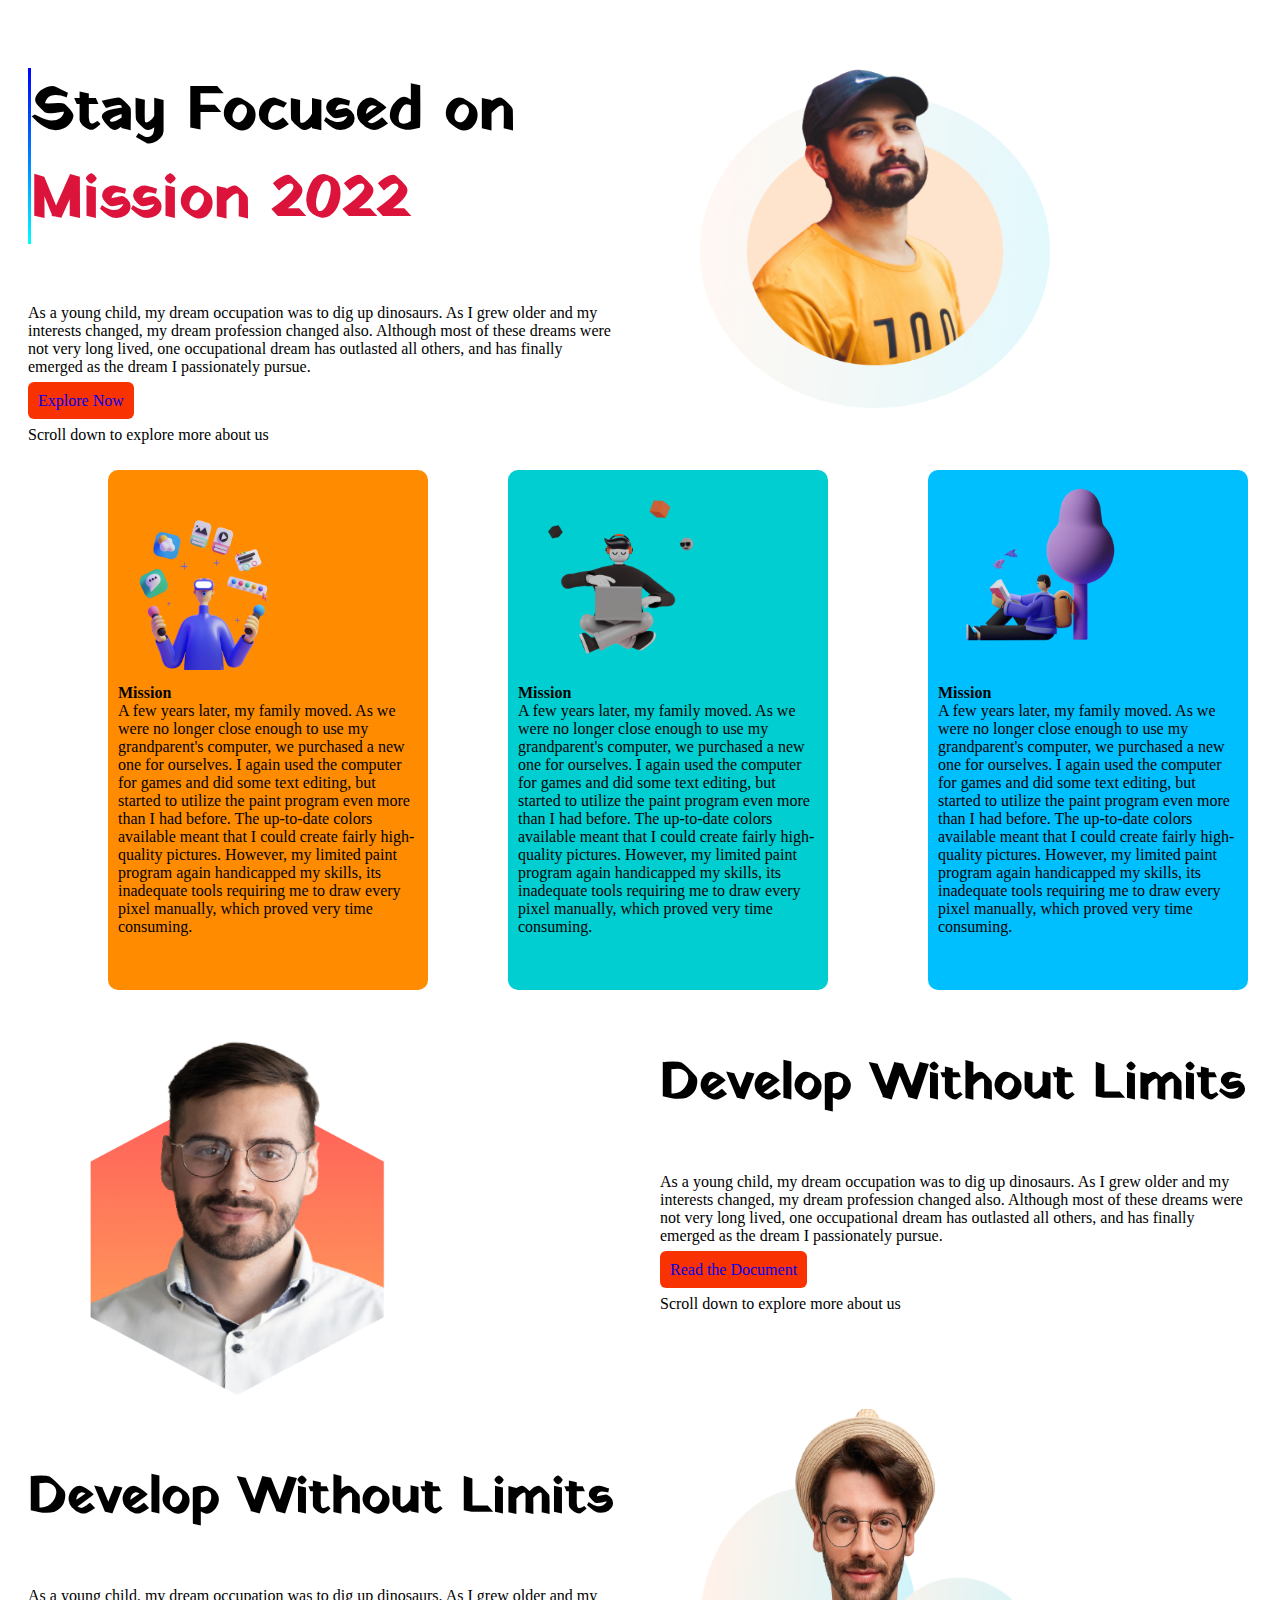
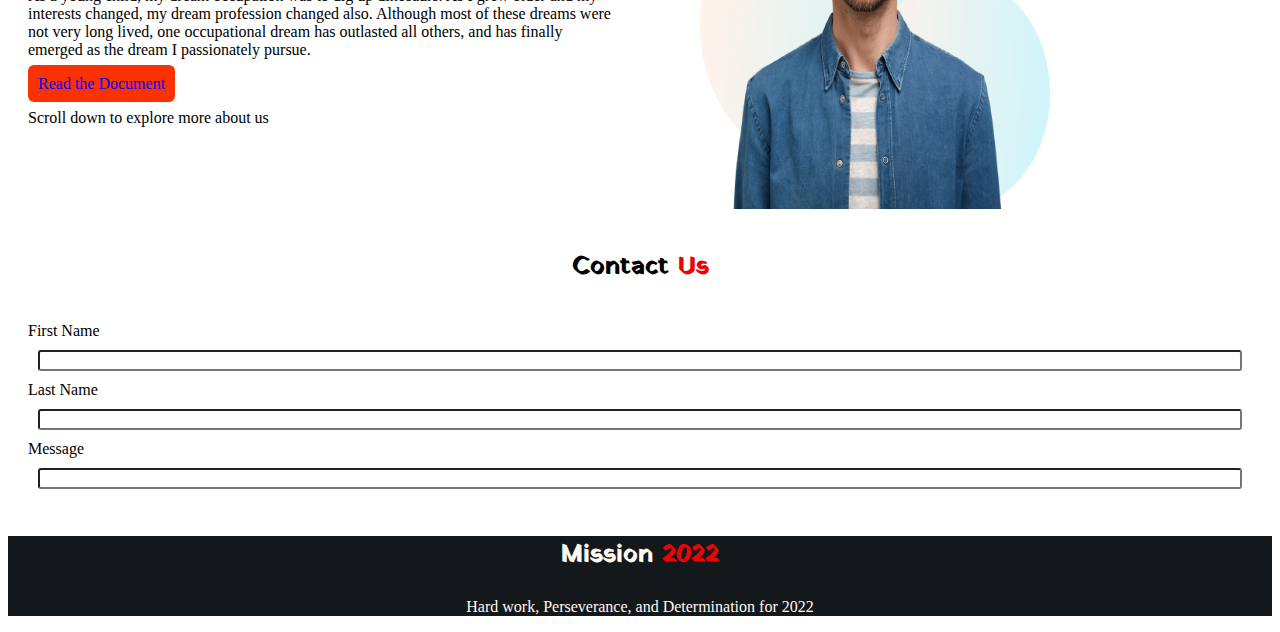
<file: assignments/assignment 1/index.html>
<!DOCTYPE html>
<html lang="en">
<head>
    <meta charset="UTF-8">
    <meta http-equiv="X-UA-Compatible" content="IE=edge">
    <meta name="viewport" content="width=device-width, initial-scale=1.0">
    <title>Mostafiz Portfolio</title>
    <link rel="stylesheet" href="style.css">
    <link rel="preconnect" href="https://fonts.googleapis.com">
<link rel="preconnect" href="https://fonts.gstatic.com" crossorigin>
<link href="https://fonts.googleapis.com/css2?family=Yatra+One&display=swap" rel="stylesheet">
</head>
<body>
    <section class="s1">
        <div class="half-width">

            <div id="web-dev">
                <h3>Stay Focused on<br><span class="orange-color"> Mission 2022</span></h3>
            </div>
            <p>
                As a young child, my dream occupation was to dig up dinosaurs. As I grew older and my interests changed, my dream profession changed also. Although most of these dreams were not very long lived, one occupational dream has outlasted all others, and has finally emerged as the dream I passionately pursue.
            </p> 
            <a class="link-button" href="facebook.com/shahrinshahon" target="blank">Explore Now</a>
            <p>Scroll down to explore more about us</p>  
        </div>
        <div class="half-width">
            <img src="images/person/person-2.png" alt="My Picture">
        </div>
    </section>

    <section class="s1">
        <div class="slider card-color"><img src="images/illustrators/illustrator-1.png" alt=""><div><b>Mission</b></div><div> A few years later, my family moved. As we were no longer close enough to use my grandparent's computer, we purchased a new one for ourselves. I again used the computer for games and did some text editing, but started to utilize the paint program even more than I had before. The up-to-date colors available meant that I could create fairly high-quality pictures. However, my limited paint program again handicapped my skills, its inadequate tools requiring me to draw every pixel manually, which proved very time consuming.</div></div>
        <div class="slider card-color1"><img src="images/illustrators/illustrator-2.png" alt=""><div><b>Mission</b></div><div> A few years later, my family moved. As we were no longer close enough to use my grandparent's computer, we purchased a new one for ourselves. I again used the computer for games and did some text editing, but started to utilize the paint program even more than I had before. The up-to-date colors available meant that I could create fairly high-quality pictures. However, my limited paint program again handicapped my skills, its inadequate tools requiring me to draw every pixel manually, which proved very time consuming.</div></div>
        <div class="slider card-color2"><img src="images/illustrators/illustrator-3.png" alt=""><div><b>Mission</b></div><div> A few years later, my family moved. As we were no longer close enough to use my grandparent's computer, we purchased a new one for ourselves. I again used the computer for games and did some text editing, but started to utilize the paint program even more than I had before. The up-to-date colors available meant that I could create fairly high-quality pictures. However, my limited paint program again handicapped my skills, its inadequate tools requiring me to draw every pixel manually, which proved very time consuming.</div></div>
    </section>


    
    <section class="s1">
        <div class="half-width">
            <img src="images/person/person-3.png" alt="My Picture">
        </div>
        <div class="half-width">

            <div class="fsize">
                <h3>Develop Without Limits</h3>
            </div>
            <p>
                As a young child, my dream occupation was to dig up dinosaurs. As I grew older and my interests changed, my dream profession changed also. Although most of these dreams were not very long lived, one occupational dream has outlasted all others, and has finally emerged as the dream I passionately pursue.
            </p> 
            <a class="link-button" href="facebook.com/shahrinshahon" target="blank">Read the Document</a>
            <p>Scroll down to explore more about us</p>  
        </div>

    </section>

    <section class="s1">
        
        <div class="half-width">

            <div class="fsize">
                <h3>Develop Without Limits</h3>
            </div>
            <p>
                As a young child, my dream occupation was to dig up dinosaurs. As I grew older and my interests changed, my dream profession changed also. Although most of these dreams were not very long lived, one occupational dream has outlasted all others, and has finally emerged as the dream I passionately pursue.
            </p> 
            <a class="link-button" href="facebook.com/shahrinshahon" target="blank">Read the Document</a>
            <p>Scroll down to explore more about us</p>  
        </div>

        <div class="half-width">
            <img src="images/person/person-4.png" alt="My Picture">
        </div>

    </section>
    <section >
        <div class="footer-font">
            <h3 >Contact<span> Us</span></h3>
        </div>
        <form class="form-design">
            <label for="fname">First Name</label>
            <input type="text" id="fname" name="fname">
            <label for="lname">Last Name</label>
            <input type="text" id="lname" name="lname">
            <label for="Message">Message</label>
            <input type="text" id="message">
          </form>
          

    </section>
<section class="footer">
    <div class="footer-font">
        <h3 >Mission <span>2022</span></h3>
        <p>Hard work, Perseverance, and Determination for 2022</p>
    </div>
</section>

</body>
</file>
<file: assignments/assignment 1/style.css>
h3{
    font-family: 'Yatra One', cursive;
    font-size: 60px;
}
.s1 {
    display: flex;
}
.half-width{
    width: 50%;
    
    margin-left: 20px;
    margin-right: 20px;
    margin-bottom: 10px;
    border: coral;
    
}
.half-width img{
    height: 400px;
    width: 350px;
  margin-left: 40px;
  
    
}
.orange-color {
    color: crimson;
}

#web-dev{
    border-left: 3px solid;
    border-image: linear-gradient(blue,cyan );
    border-image-slice: 1;
    border-radius: 5px;
}

.link-button{
    background-color: rgb(248, 50, 0);
    border-radius: 6px;
    width: 10px;
    height: 6px;
    padding: 10px;
    border: 3px;
    text-decoration: none;
}
.link-button a{
    font-weight: bold;

}
.slider {
    float: left;
    width: 33.33%;
    padding: 10px;

}
.slider img{
    width: 200px;
    height: 200px;
}
.card-color{
    background-color: darkorange;
    border-radius: 10px;
    margin-left: 100px;
    margin-right: 10px;
    margin-bottom: 5px;
    width: 300px;
    height: 500px;
}
.card-color1{
    background-color: darkturquoise;
    border-radius: 10px;
    margin-bottom: 5px;
    width: 300px;
    height: 500px;
    margin-left: 70px;
}
.card-color2{
    background-color: deepskyblue;
    border-radius: 10px;
    margin-left: 100px;
    margin-right: 10px;
    margin-bottom: 5px;
    width: 300px;
    height: 500px;
}
.fsize h3{
    font-size: 51px;
}

.footer {
    background-color: rgb(21, 24, 27);
    color: floralwhite;
    margin-bottom: 0px;
   
}
.footer-font{
    text-align: center;
}
.footer-font span{
    color: rgb(238, 3, 3);
}
.footer-font h3{
    font-size: 25px;
}

.form-design{
    margin-left: 60px;
    width: 100%;
    padding: 12px 20px;
    margin: 8px 0;
    box-sizing: border-box;
    display: flex;
    flex-direction: column;
}
input{
    border-radius: 3px;
    margin: 10px;
}
</file>
